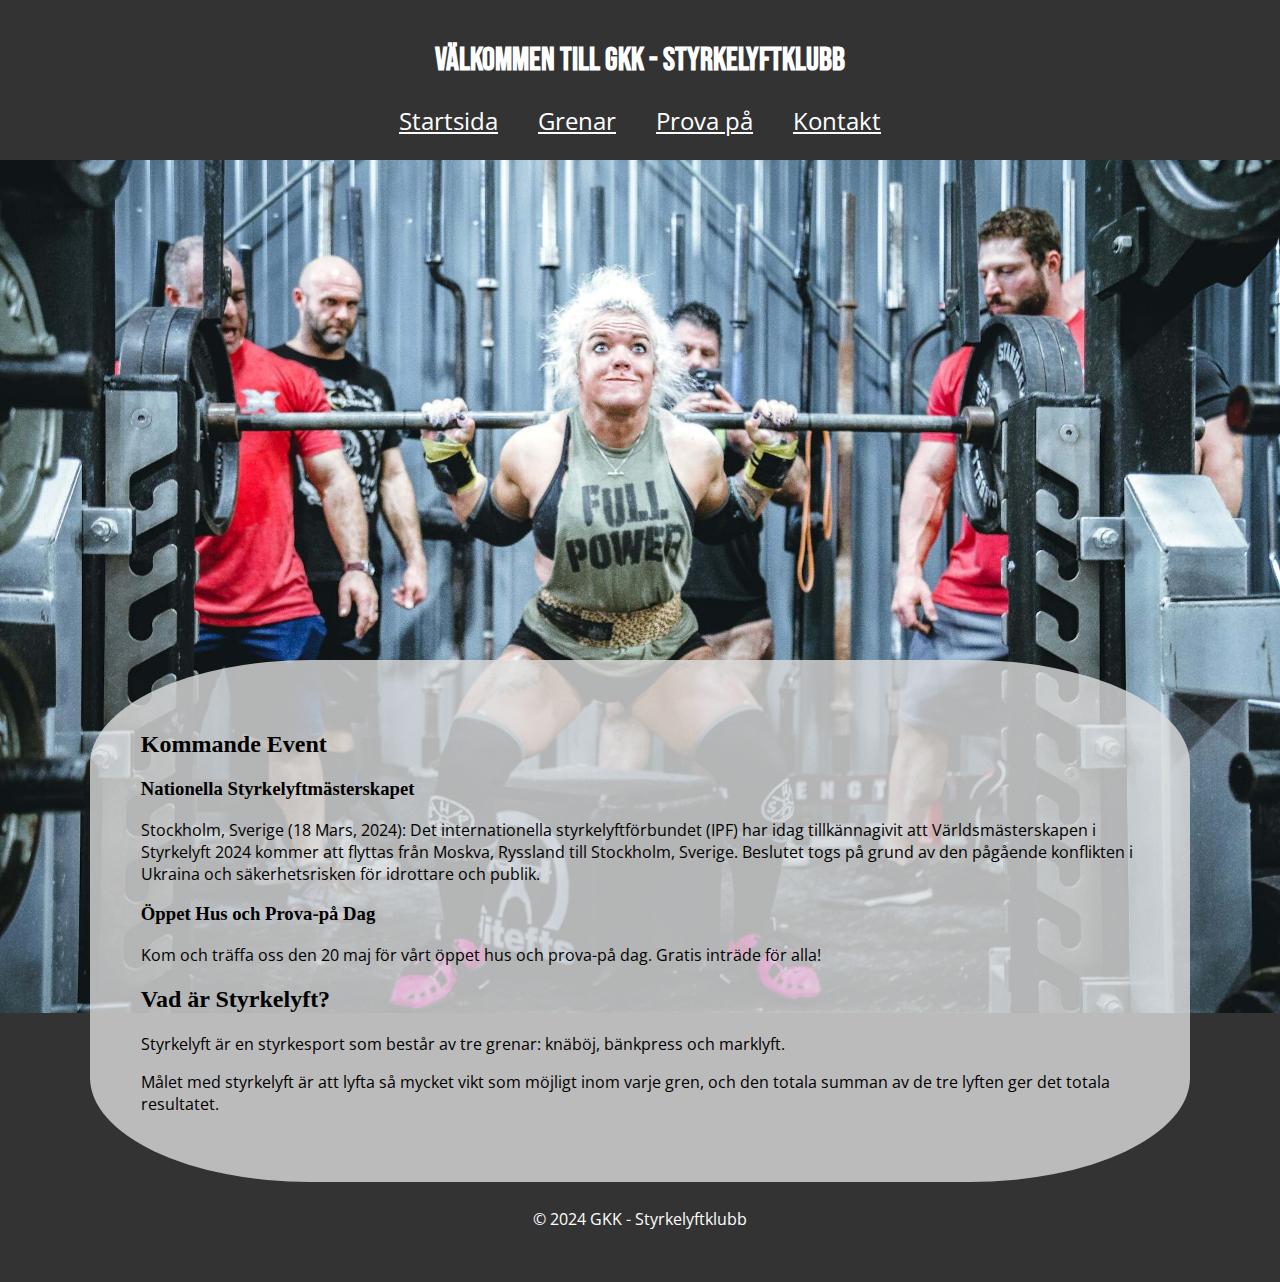
<file: index.html>
<!DOCTYPE html>
<html lang="en">
<head>
    <meta charset="UTF-8">
    <meta http-equiv="X-UA-Compatible" content="IE=edge">
    <meta name="viewport" content="width=device-width, initial-scale=1.0">
    <title>Document</title>
    <link rel="stylesheet" href="css/style.css">
    <link href="https://fonts.googleapis.com/css2?family=Open+Sans:ital,wght@0,300..800;1,300..800&display=swap" rel="stylesheet">
    <link href="https://fonts.googleapis.com/css2?family=Bebas+Neue&display=swap" rel="stylesheet">
    <link href="https://fonts.googleapis.com/icon?family=Material+Icons" rel="stylesheet">

  </head>
<body>

  <div id="grid_wrapper1">
    <header>
      <h1>Välkommen till GKK - Styrkelyftklubb</h1>
    </header>
      <nav>
        <ul class="menu">
          <li><a class="menuItem" href="index.html">Startsida</a></li>
          <li><a class="menuItem" href="grenar.html">Grenar</a></li>
          <li><a class="menuItem" href="provtraning.html">Prova på</a></li>
          <li><a class="menuItem" href="kontakt.html">Kontakt</a></li>
        </ul>
        <button class="hamburger">
          
          <i class="menuIcon material-icons">menu</i>
          <i class="closeIcon">close</i>
        </button>

      </nav>

    <section id="bildsektion">
      <img src="img/klubb_bild.jpg" alt="GKK Klubb Bild" id="start_bild">
      
    </section>

      <section id="section1">
        <h2>Kommande Event</h2>
        <h3>Nationella Styrkelyftmästerskapet</h3>
        <p>Stockholm, Sverige (18 Mars, 2024): Det internationella styrkelyftförbundet (IPF) har idag tillkännagivit att Världsmästerskapen i Styrkelyft 2024 kommer att flyttas från Moskva, Ryssland till Stockholm, Sverige. Beslutet togs på grund av den pågående konflikten i Ukraina och säkerhetsrisken för idrottare och publik.</p>

        <h3>Öppet Hus och Prova-på Dag</h3>
        <p>Kom och träffa oss den 20 maj för vårt öppet hus och prova-på dag. Gratis inträde för alla!
          
        </p>
        <h2>Vad är Styrkelyft?</h2>
        <p>Styrkelyft är en styrkesport som består av tre grenar: knäböj, bänkpress och marklyft.</p>
        <p>Målet med styrkelyft är att lyfta så mycket vikt som möjligt inom varje gren, och den totala summan av de tre lyften ger det totala resultatet.</p>
    </section>



    <footer>
      <p>&copy; 2024 GKK - Styrkelyftklubb</p>
    </footer>
  </div>
  <script src="js/hamburgare.js"></script>
</body>
</html>
</file>
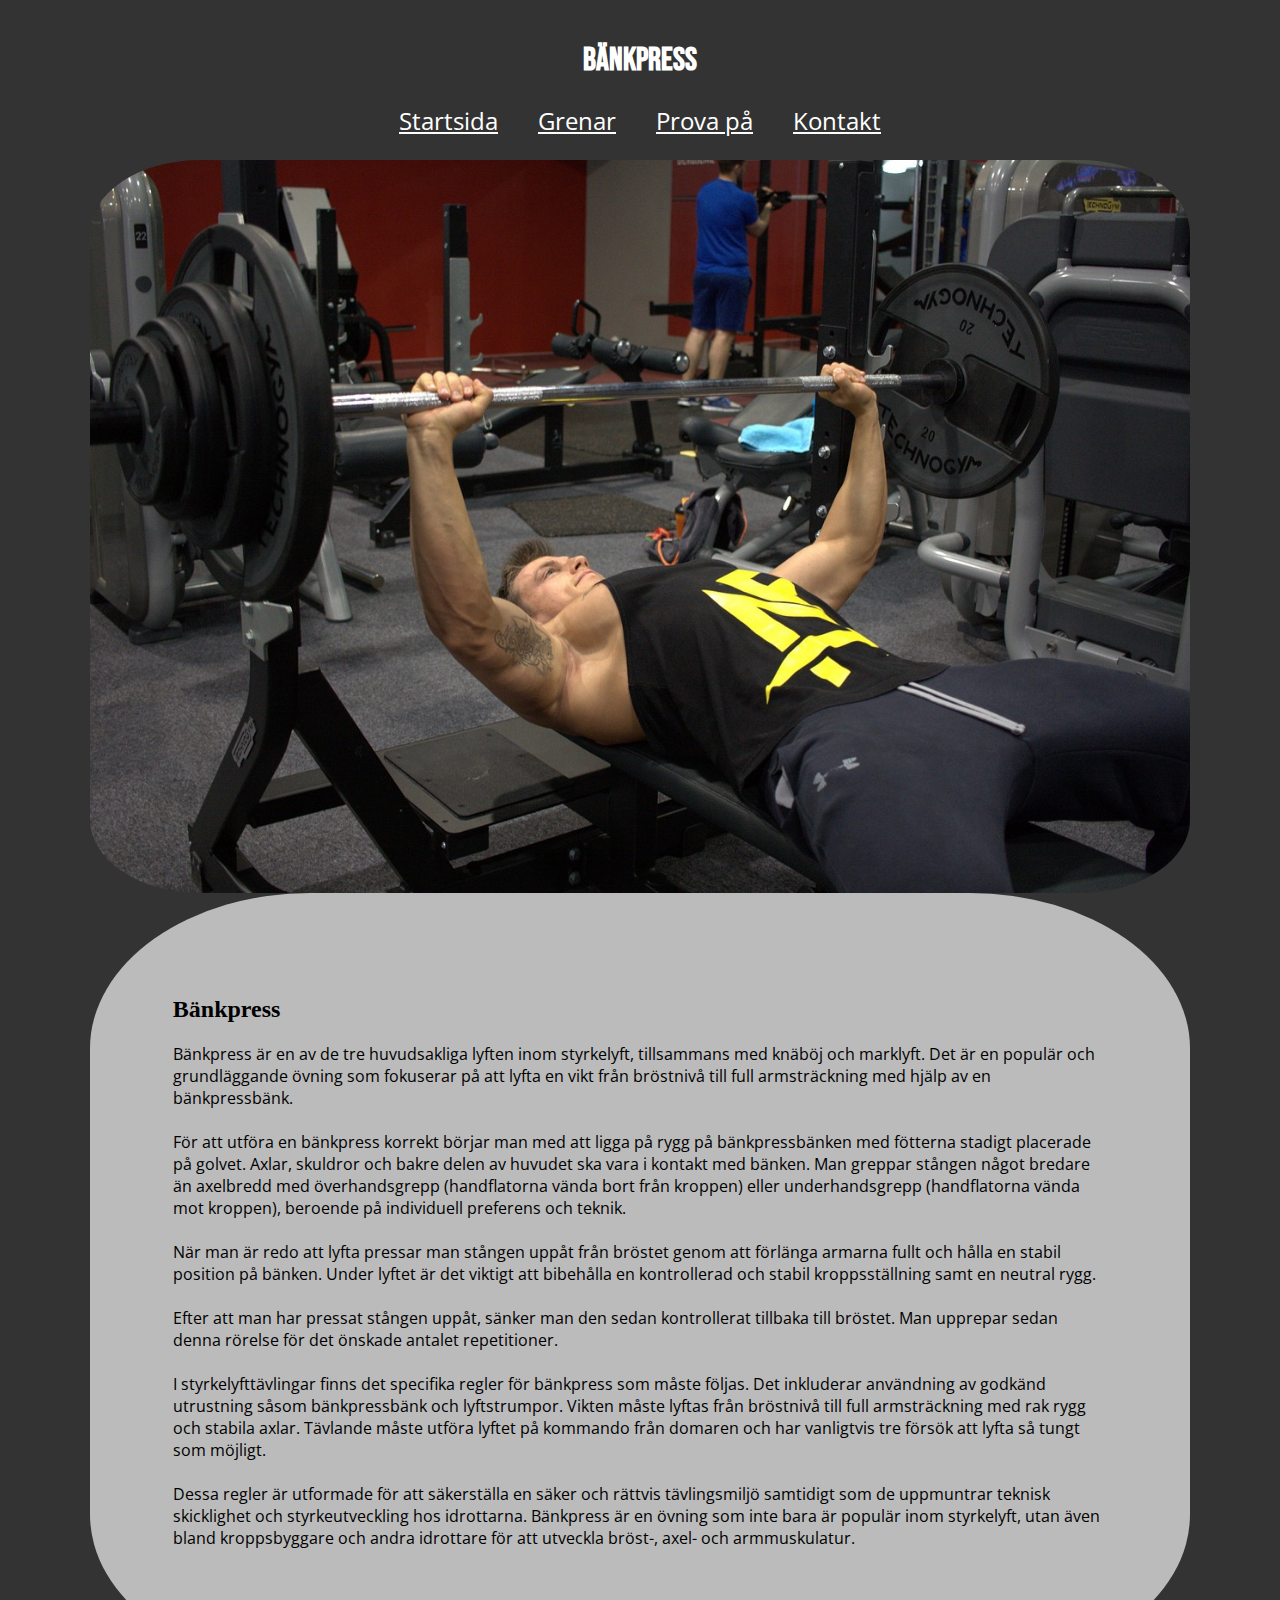
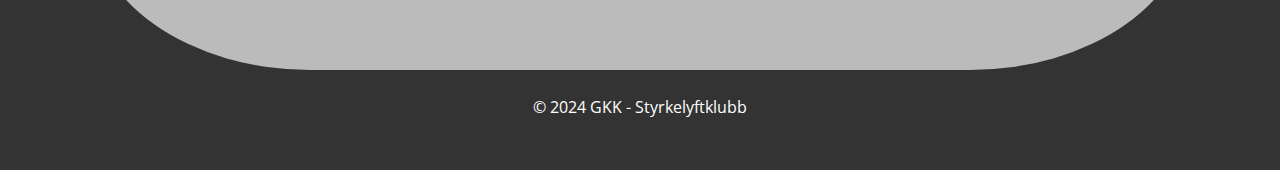
<file: bank.html>
<!DOCTYPE html>
<html lang="en">
<head>
    <meta charset="UTF-8">
    <meta http-equiv="X-UA-Compatible" content="IE=edge">
    <meta name="viewport" content="width=device-width, initial-scale=1.0">
    <title>Grenar - GKK</title>
  <link rel="stylesheet" href="css/style.css">
  <link href="https://fonts.googleapis.com/css2?family=Open+Sans:ital,wght@0,300..800;1,300..800&display=swap" rel="stylesheet">
  <link href="https://fonts.googleapis.com/css2?family=Bebas+Neue&display=swap" rel="stylesheet">
  <link href="https://fonts.googleapis.com/icon?family=Material+Icons" rel="stylesheet">
</head>
<body>
    <div id="grid_wrapper5">
    <header>
    <h1>Bänkpress</h1>
    </header>
    <nav>
        <ul class="menu">
            <li><a class="menuItem" href="index.html">Startsida</a></li>
            <li><a class="menuItem" href="grenar.html">Grenar</a></li>
            <li><a class="menuItem" href="provtraning.html">Prova på</a></li>
            <li><a class="menuItem" href="kontakt.html">Kontakt</a></li>
          </ul>
          <button class="hamburger">
            
            <i class="menuIcon material-icons">menu</i>
            <i class="closeIcon">close</i>
          </button>
  
        </nav>
    <section id="övningsbild">
        <img src="img/bankpress.jpg" alt="marklyft bild" id="övningsbildb">
    </section>
    <section id="övningstext">
        <h2>Bänkpress</h2>
        <p>
            Bänkpress är en av de tre huvudsakliga lyften inom styrkelyft, tillsammans med knäböj och marklyft. Det är en populär och grundläggande övning som fokuserar på att lyfta en vikt från bröstnivå till full armsträckning med hjälp av en bänkpressbänk. <br><br>

            För att utföra en bänkpress korrekt börjar man med att ligga på rygg på bänkpressbänken med fötterna stadigt placerade på golvet. Axlar, skuldror och bakre delen av huvudet ska vara i kontakt med bänken. Man greppar stången något bredare än axelbredd med överhandsgrepp (handflatorna vända bort från kroppen) eller underhandsgrepp (handflatorna vända mot kroppen), beroende på individuell preferens och teknik. <br><br>
            
            När man är redo att lyfta pressar man stången uppåt från bröstet genom att förlänga armarna fullt och hålla en stabil position på bänken. Under lyftet är det viktigt att bibehålla en kontrollerad och stabil kroppsställning samt en neutral rygg. <br><br>
            
            Efter att man har pressat stången uppåt, sänker man den sedan kontrollerat tillbaka till bröstet. Man upprepar sedan denna rörelse för det önskade antalet repetitioner. <br><br>
            
            I styrkelyfttävlingar finns det specifika regler för bänkpress som måste följas. Det inkluderar användning av godkänd utrustning såsom bänkpressbänk och lyftstrumpor. Vikten måste lyftas från bröstnivå till full armsträckning med rak rygg och stabila axlar. Tävlande måste utföra lyftet på kommando från domaren och har vanligtvis tre försök att lyfta så tungt som möjligt. <br><br>
            
            Dessa regler är utformade för att säkerställa en säker och rättvis tävlingsmiljö samtidigt som de uppmuntrar teknisk skicklighet och styrkeutveckling hos idrottarna. Bänkpress är en övning som inte bara är populär inom styrkelyft, utan även bland kroppsbyggare och andra idrottare för att utveckla bröst-, axel- och armmuskulatur. <br><br>
        </p>

    </section>


<footer>
    <p>&copy; 2024 GKK - Styrkelyftklubb</p>
</footer>
</div>
<script src="js/hamburgare.js"></script>

</body>
</html>
</file>
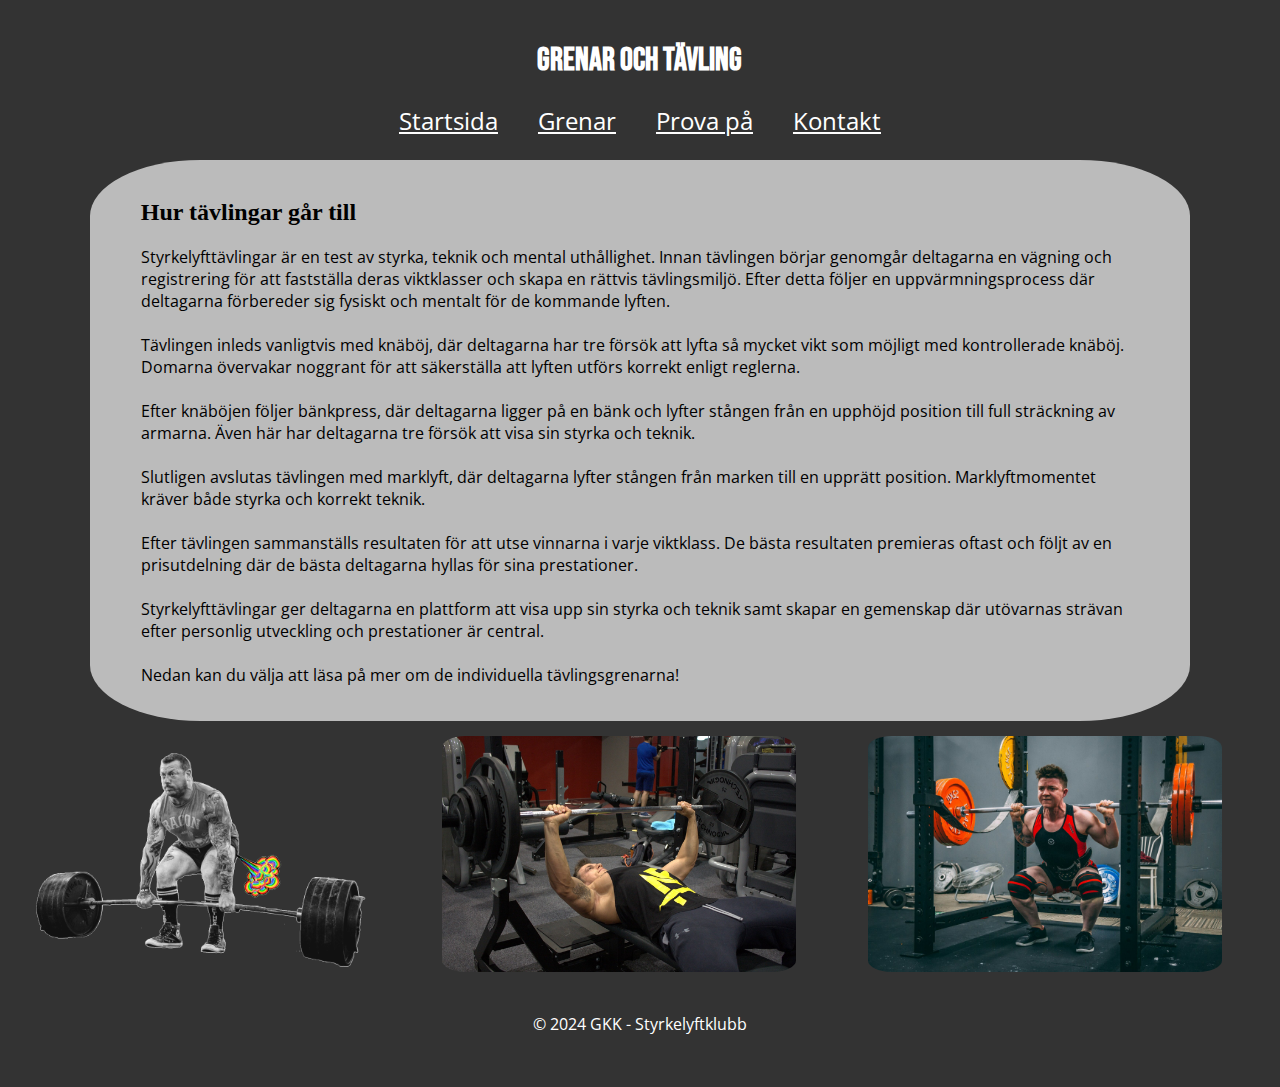
<file: grenar.html>
<!DOCTYPE html>
<html lang="en">
<head>
    <meta charset="UTF-8">
    <meta http-equiv="X-UA-Compatible" content="IE=edge">
    <meta name="viewport" content="width=device-width, initial-scale=1.0">
    <title>Grenar - GKK</title>
  <link rel="stylesheet" href="css/style.css">
  <link href="https://fonts.googleapis.com/css2?family=Open+Sans:ital,wght@0,300..800;1,300..800&display=swap" rel="stylesheet">
  <link href="https://fonts.googleapis.com/css2?family=Bebas+Neue&display=swap" rel="stylesheet">
  <link href="https://fonts.googleapis.com/icon?family=Material+Icons" rel="stylesheet">
</head>
<body>
    <div id="grid_wrapper2">
      <header>
        <h1>Grenar och Tävling</h1>
      </header>
      <nav>
        <ul class="menu">
          <li><a class="menuItem" href="index.html">Startsida</a></li>
          <li><a class="menuItem" href="grenar.html">Grenar</a></li>
          <li><a class="menuItem" href="provtraning.html">Prova på</a></li>
          <li><a class="menuItem" href="kontakt.html">Kontakt</a></li>
        </ul>
        <button class="hamburger">
          
          <i class="menuIcon material-icons">menu</i>
          <i class="closeIcon">close</i>
        </button>

      </nav>


      <section id="gbs1">

        <a href="squat.html"><img src="img/knaboj.jpg" alt="Knäböj Bild" id="bild1"></a>
      </section>
      <section id="gbs2">

        <a href="bank.html"><img src="img/bankpress.jpg" alt="Bänkpress Bild" id="bild2"></a>
      </section>
      <section id="gbs3">

        <a href="mark.html"><img src="img/marklyft.png" alt="Marklyft Bild" id="bild3" ></a>
      </section>
      <section id="tavlingsbeskrivning">
        <h2>Hur tävlingar går till</h2>
        <p>Styrkelyfttävlingar är en test av styrka, teknik och mental uthållighet. Innan tävlingen börjar genomgår deltagarna en vägning och registrering för att fastställa deras viktklasser och skapa en rättvis tävlingsmiljö. Efter detta följer en uppvärmningsprocess där deltagarna förbereder sig fysiskt och mentalt för de kommande lyften. <br><br>

          Tävlingen inleds vanligtvis med knäböj, där deltagarna har tre försök att lyfta så mycket vikt som möjligt med kontrollerade knäböj. Domarna övervakar noggrant för att säkerställa att lyften utförs korrekt enligt reglerna. <br><br>
          
          Efter knäböjen följer bänkpress, där deltagarna ligger på en bänk och lyfter stången från en upphöjd position till full sträckning av armarna. Även här har deltagarna tre försök att visa sin styrka och teknik. <br><br>
          
          Slutligen avslutas tävlingen med marklyft, där deltagarna lyfter stången från marken till en upprätt position. Marklyftmomentet kräver både styrka och korrekt teknik. <br><br>
          
          Efter tävlingen sammanställs resultaten för att utse vinnarna i varje viktklass. De bästa resultaten premieras oftast och följt av en prisutdelning där de bästa deltagarna hyllas för sina prestationer. <br><br>
          
          Styrkelyfttävlingar ger deltagarna en plattform att visa upp sin styrka och teknik samt skapar en gemenskap där utövarnas strävan efter personlig utveckling och prestationer är central. <br><br>

          Nedan kan du välja att läsa på mer om de individuella tävlingsgrenarna!
        </p>
      </section>


  <footer>
    <p>&copy; 2024 GKK - Styrkelyftklubb</p>
  </footer>
</div>
    <script src="js/hamburgare.js"></script>

</body>
</html>
</file>
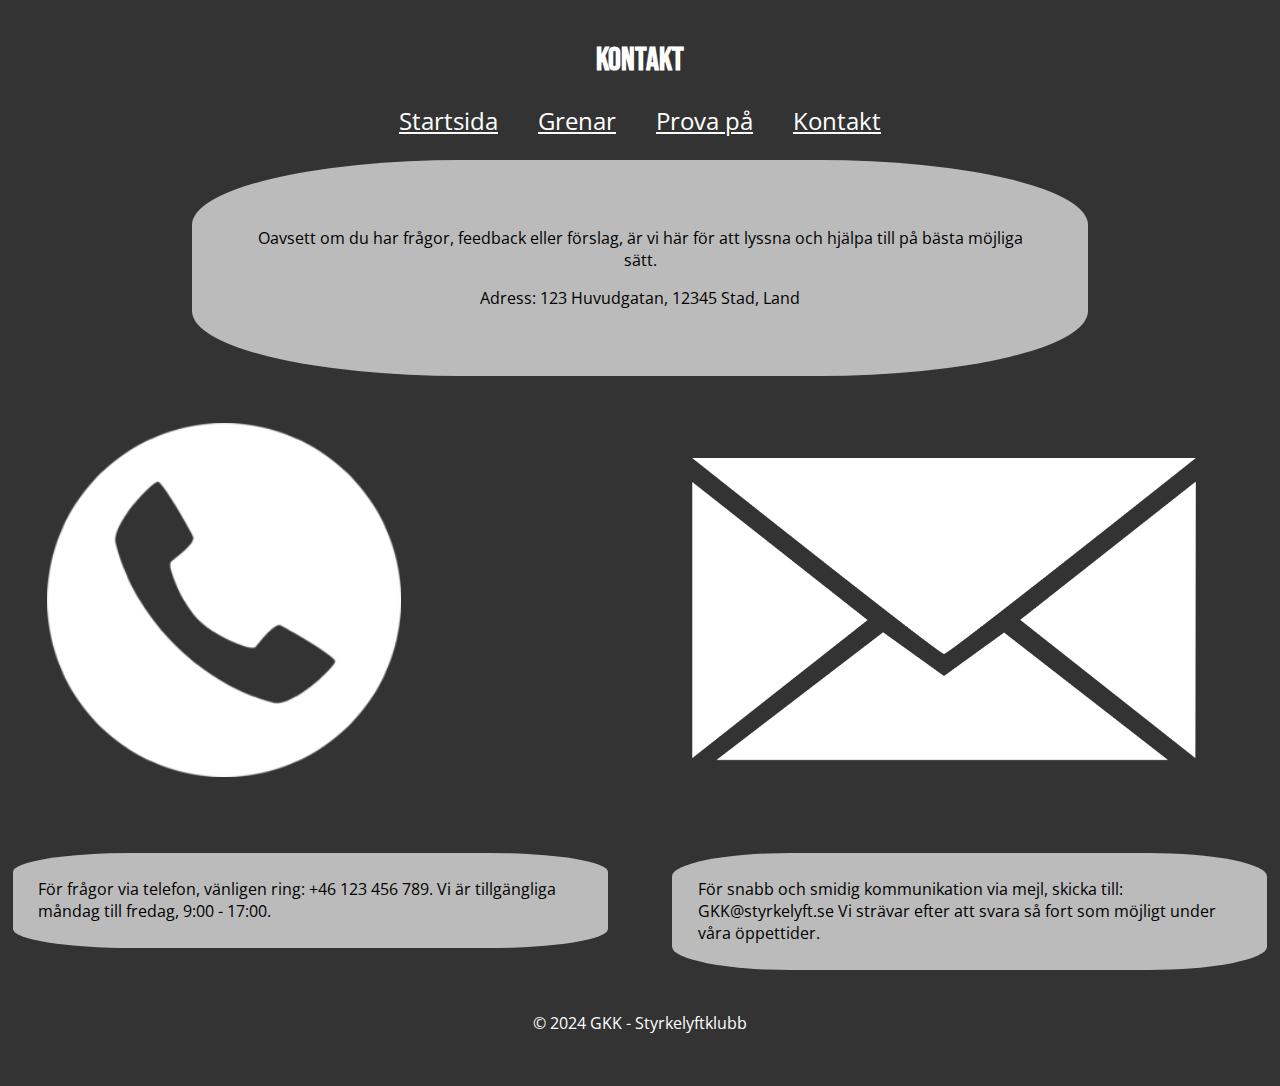
<file: kontakt.html>
<!DOCTYPE html>
<html lang="en">
<head>
    <meta charset="UTF-8">
    <meta http-equiv="X-UA-Compatible" content="IE=edge">
    <meta name="viewport" content="width=device-width, initial-scale=1.0">
    <title>Kontakt - GKK</title>
    <link rel="stylesheet" href="css/style.css">
    <link href="https://fonts.googleapis.com/css2?family=Open+Sans:ital,wght@0,300..800;1,300..800&display=swap" rel="stylesheet">
    <link href="https://fonts.googleapis.com/css2?family=Bebas+Neue&display=swap" rel="stylesheet">
    <link href="https://fonts.googleapis.com/icon?family=Material+Icons" rel="stylesheet">
  </head>
  <body>
    <div id="grid_wrapper4">
    <header>
      <h1>Kontakt</h1>
    </header>
      <nav>
        <ul class="menu">
          <li><a class="menuItem" href="index.html">Startsida</a></li>
          <li><a class="menuItem" href="grenar.html">Grenar</a></li>
          <li><a class="menuItem" href="provtraning.html">Prova på</a></li>
          <li><a class="menuItem" href="kontakt.html">Kontakt</a></li>
        </ul>
        <button class="hamburger">
          
          <i class="menuIcon material-icons">menu</i>
          <i class="closeIcon">close</i>
        </button>

      </nav>
      
      <section id="kont">
        <p>
        Oavsett om du har frågor, feedback eller förslag, är vi här för att lyssna och hjälpa till på bästa möjliga sätt.
      </p>
      <p>
        Adress: 123 Huvudgatan, 12345 Stad, Land
      </p>
      </section>

    <section id="ksec1">
      <img src="img/kbild1.png" alt="bild på telefon kontakt" id="tel">
    </section>

    <section id="ksec3">
      <p id="kont_text1">
        För frågor via telefon, vänligen ring: +46 123 456 789. Vi är tillgängliga måndag till fredag, 9:00 - 17:00.
      </p>
      

    </section>

    <section id="ksec2">
      <img src="img/kbild2.png" alt="bild på kontakt telefon" id="mail">
      </section>

      <section id="ksec4">
        <p id="kont_text2">
          För snabb och smidig kommunikation via mejl, skicka till: GKK@styrkelyft.se Vi strävar efter att svara så fort som möjligt under våra öppettider.
        </p>
      

    </section>

    <footer>
      <p>&copy; 2024 GKK - Styrkelyftklubb</p>
    </footer>
  </div>
  <script src="js/hamburgare.js"></script>

  </body>
  </html>
</file>
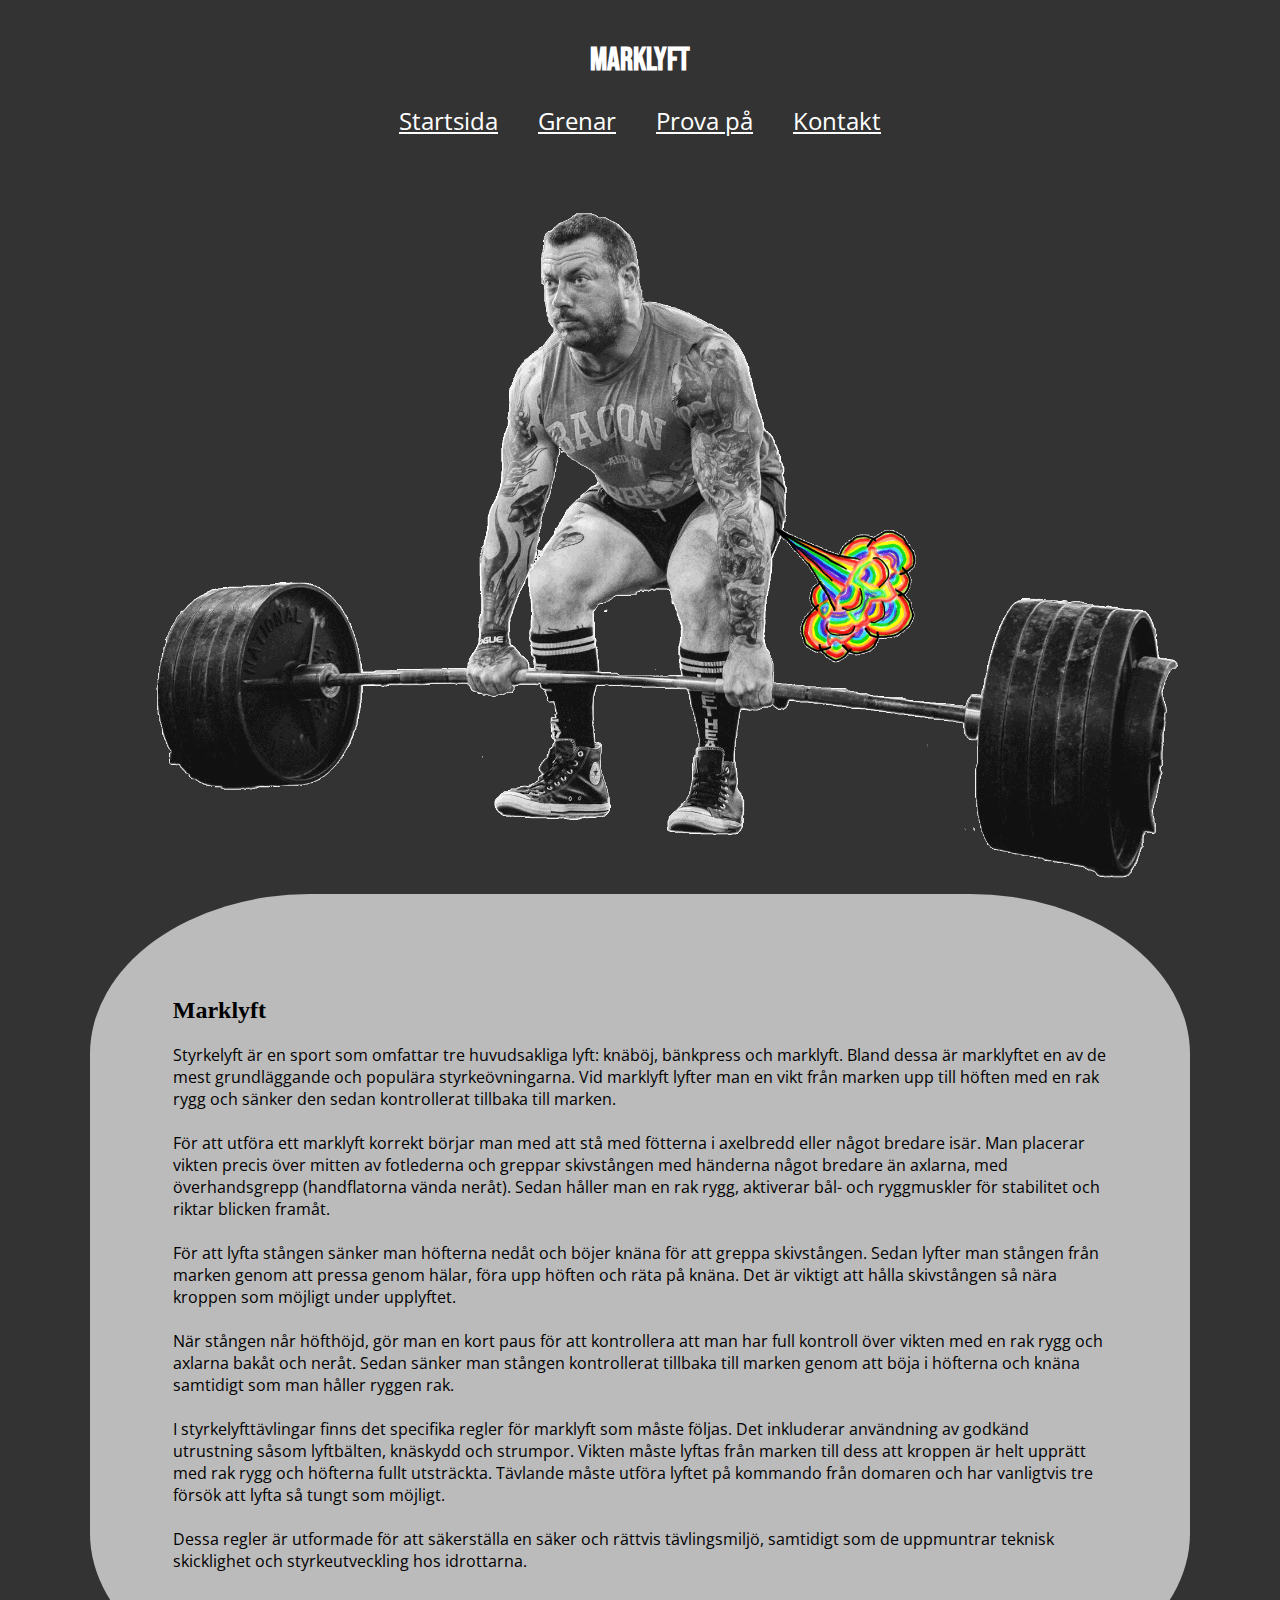
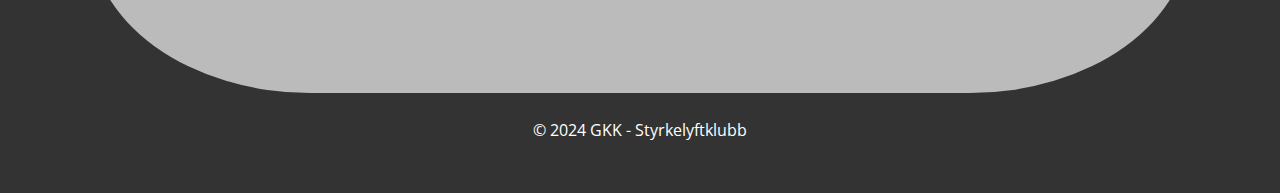
<file: mark.html>
<!DOCTYPE html>
<html lang="en">
<head>
    <meta charset="UTF-8">
    <meta http-equiv="X-UA-Compatible" content="IE=edge">
    <meta name="viewport" content="width=device-width, initial-scale=1.0">
    <title>Grenar - GKK</title>
  <link rel="stylesheet" href="css/style.css">
  <link href="https://fonts.googleapis.com/css2?family=Open+Sans:ital,wght@0,300..800;1,300..800&display=swap" rel="stylesheet">
  <link href="https://fonts.googleapis.com/css2?family=Bebas+Neue&display=swap" rel="stylesheet">
  <link href="https://fonts.googleapis.com/icon?family=Material+Icons" rel="stylesheet">
</head>
<body>
    <div id="grid_wrapper5">
        <header>
            <h1>Marklyft</h1>
        </header>
        <nav>
            <ul class="menu" class="nav1">
                <li><a class="menuItem" href="index.html">Startsida</a></li>
                <li><a class="menuItem" href="grenar.html">Grenar</a></li>
                <li><a class="menuItem" href="provtraning.html">Prova på</a></li>
                <li><a class="menuItem" href="kontakt.html">Kontakt</a></li>
            </ul>
            <button class="hamburger">
                
                <i class="menuIcon material-icons">menu</i>
                <i class="closeIcon">close</i>
            </button>
    
        </nav>
        <section id="övningsbild">
            <img src="img/marklyft.png" alt="marklyft bild" id="övningsbildb">
        </section>
        <section id="övningstext">
            <h2>Marklyft</h2>
            <p>
                Styrkelyft är en sport som omfattar tre huvudsakliga lyft: knäböj, bänkpress och marklyft. Bland dessa är marklyftet en av de mest grundläggande och populära styrkeövningarna. Vid marklyft lyfter man en vikt från marken upp till höften med en rak rygg och sänker den sedan kontrollerat tillbaka till marken. <br> <br>
                
                För att utföra ett marklyft korrekt börjar man med att stå med fötterna i axelbredd eller något bredare isär. Man placerar vikten precis över mitten av fotlederna och greppar skivstången med händerna något bredare än axlarna, med överhandsgrepp (handflatorna vända neråt). Sedan håller man en rak rygg, aktiverar bål- och ryggmuskler för stabilitet och riktar blicken framåt. <br> <br>
                
                För att lyfta stången sänker man höfterna nedåt och böjer knäna för att greppa skivstången. Sedan lyfter man stången från marken genom att pressa genom hälar, föra upp höften och räta på knäna. Det är viktigt att hålla skivstången så nära kroppen som möjligt under upplyftet. <br> <br>
                
                När stången når höfthöjd, gör man en kort paus för att kontrollera att man har full kontroll över vikten med en rak rygg och axlarna bakåt och neråt. Sedan sänker man stången kontrollerat tillbaka till marken genom att böja i höfterna och knäna samtidigt som man håller ryggen rak. <br> <br>
                
                I styrkelyfttävlingar finns det specifika regler för marklyft som måste följas. Det inkluderar användning av godkänd utrustning såsom lyftbälten, knäskydd och strumpor. Vikten måste lyftas från marken till dess att kroppen är helt upprätt med rak rygg och höfterna fullt utsträckta. Tävlande måste utföra lyftet på kommando från domaren och har vanligtvis tre försök att lyfta så tungt som möjligt. <br><br>
                
                Dessa regler är utformade för att säkerställa en säker och rättvis tävlingsmiljö, samtidigt som de uppmuntrar teknisk skicklighet och styrkeutveckling hos idrottarna. <br><br>
            </p>

        </section>


        <footer>
            <p>&copy; 2024 GKK - Styrkelyftklubb</p>
        
        </footer>
    </div>
    <script src="js/hamburgare.js"></script>

</body>
</html>
</file>
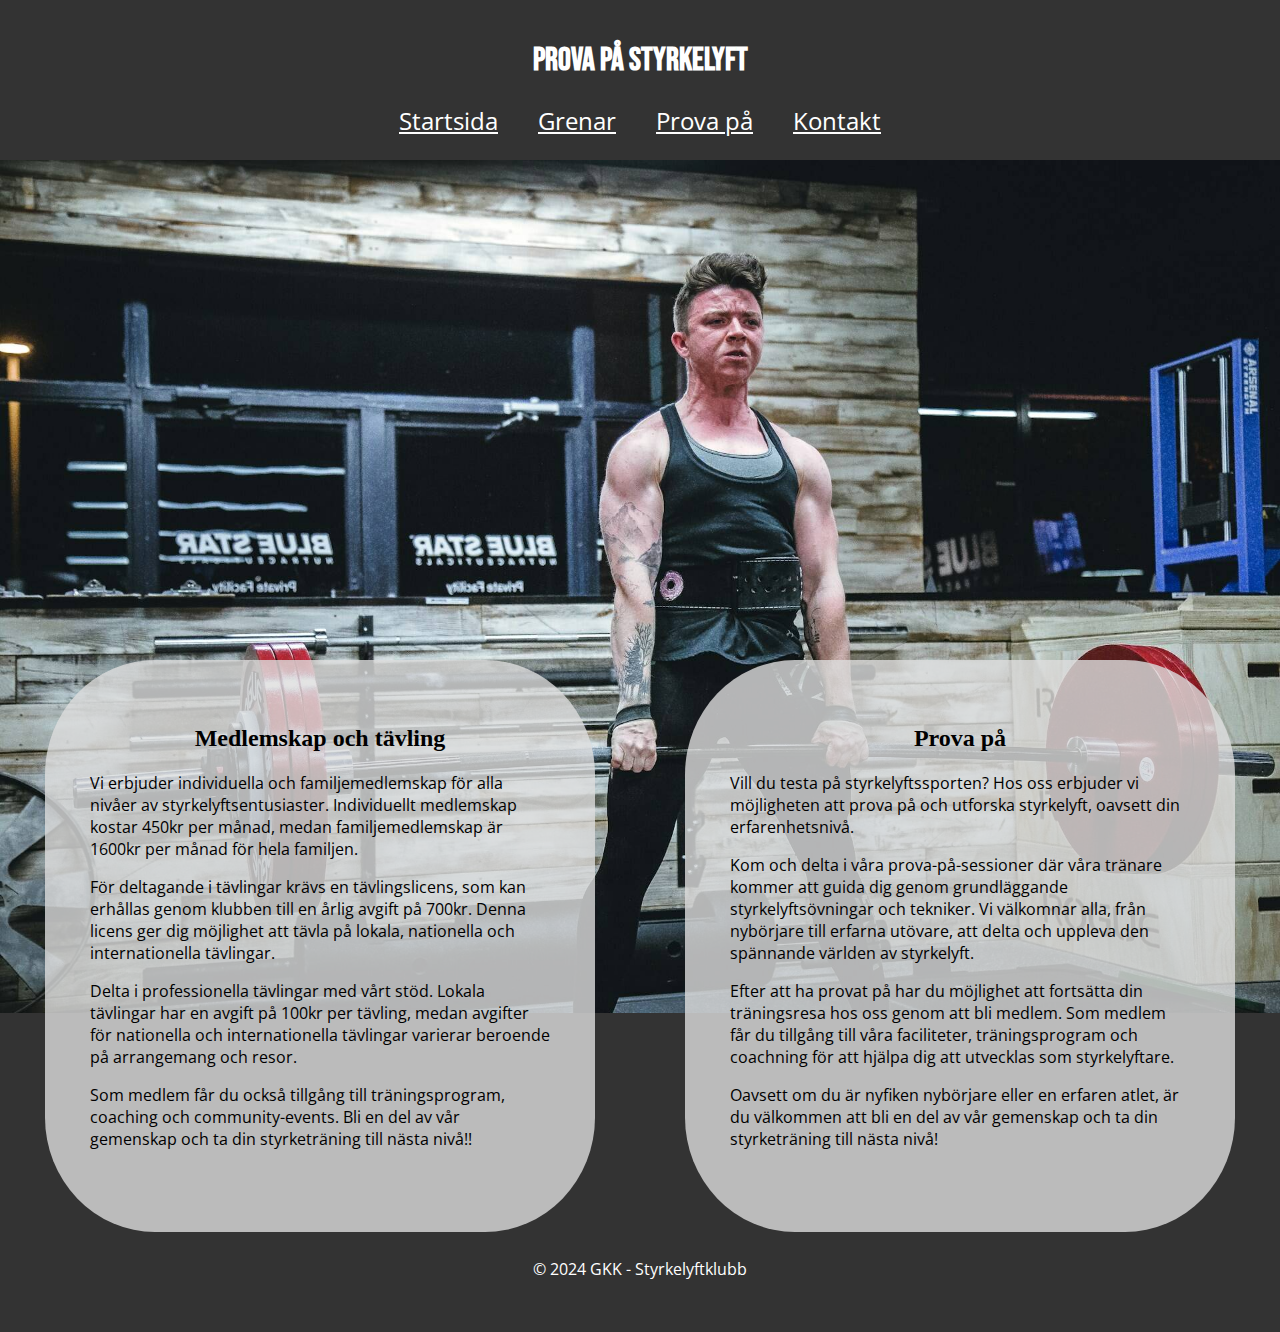
<file: provtraning.html>
<!DOCTYPE html>
<html lang="en">
<head>
    <meta charset="UTF-8">
    <meta http-equiv="X-UA-Compatible" content="IE=edge">
    <meta name="viewport" content="width=device-width, initial-scale=1.0">
    <title>Prova på - GKK</title>
    <link rel="stylesheet" href="css/style.css">
    <link href="https://fonts.googleapis.com/css2?family=Open+Sans:ital,wght@0,300..800;1,300..800&display=swap" rel="stylesheet">
    <link href="https://fonts.googleapis.com/css2?family=Bebas+Neue&display=swap" rel="stylesheet">
    <link href="https://fonts.googleapis.com/icon?family=Material+Icons" rel="stylesheet">
</head>
<body>
  <div id="grid_wrapper3">
    <header>
        <h1>Prova på styrkelyft</h1>
      </header>

        <nav>
          <ul class="menu">
            <li><a class="menuItem" href="index.html">Startsida</a></li>
            <li><a class="menuItem" href="grenar.html">Grenar</a></li>
            <li><a class="menuItem" href="provtraning.html">Prova på</a></li>
            <li><a class="menuItem" href="kontakt.html">Kontakt</a></li>
          </ul>
          <button class="hamburger">
            
            <i class="menuIcon material-icons">menu</i>
            <i class="closeIcon">close</i>
          </button>
  
        </nav>
        <section id="psec1">
          <img src="img/lyft.jpg" alt="backgrundsbild bänkpress" id="pbild">
        </section>

        <section id="oversec1">
            <h2 id="rub1">Medlemskap och tävling </h2>
            <p>Vi erbjuder individuella och familjemedlemskap för alla nivåer av styrkelyftsentusiaster. Individuellt medlemskap kostar 450kr per månad, medan familjemedlemskap är 1600kr per månad för hela familjen.
            </p>

              <p>
              För deltagande i tävlingar krävs en tävlingslicens, som kan erhållas genom klubben till en årlig avgift på 700kr. Denna licens ger dig möjlighet att tävla på lokala, nationella och internationella tävlingar.
            </p>
              <p>
              Delta i professionella tävlingar med vårt stöd. Lokala tävlingar har en avgift på 100kr per tävling, medan avgifter för nationella och internationella tävlingar varierar beroende på arrangemang och resor.
            </p>
              <p>
              Som medlem får du också tillgång till träningsprogram, coaching och community-events. Bli en del av vår gemenskap och ta din styrketräning till nästa nivå!! <br> <br></p>

          </section>
          <section id="oversec2">
            <h2 id="rub2">Prova på</h2>
            <p>
              Vill du testa på styrkelyftssporten? Hos oss erbjuder vi möjligheten att prova på och utforska styrkelyft, oavsett din erfarenhetsnivå.
            </p>
          <p>

            Kom och delta i våra prova-på-sessioner där våra tränare kommer att guida dig genom grundläggande styrkelyftsövningar och tekniker. Vi välkomnar alla, från nybörjare till erfarna utövare, att delta och uppleva den spännande världen av styrkelyft.

          </p>
            <p>
              Efter att ha provat på har du möjlighet att fortsätta din träningsresa hos oss genom att bli medlem. Som medlem får du tillgång till våra faciliteter, träningsprogram och coachning för att hjälpa dig att utvecklas som styrkelyftare.

            </p>
          <p>
            Oavsett om du är nyfiken nybörjare eller en erfaren atlet, är du välkommen att bli en del av vår gemenskap och ta din styrketräning till nästa nivå!            
          </p>  
          </section>


    <footer>
        <p>&copy; 2024 GKK - Styrkelyftklubb</p>
    </footer>
  </div>
  <script src="js/hamburgare.js"></script>

</body>
</html>
</file>
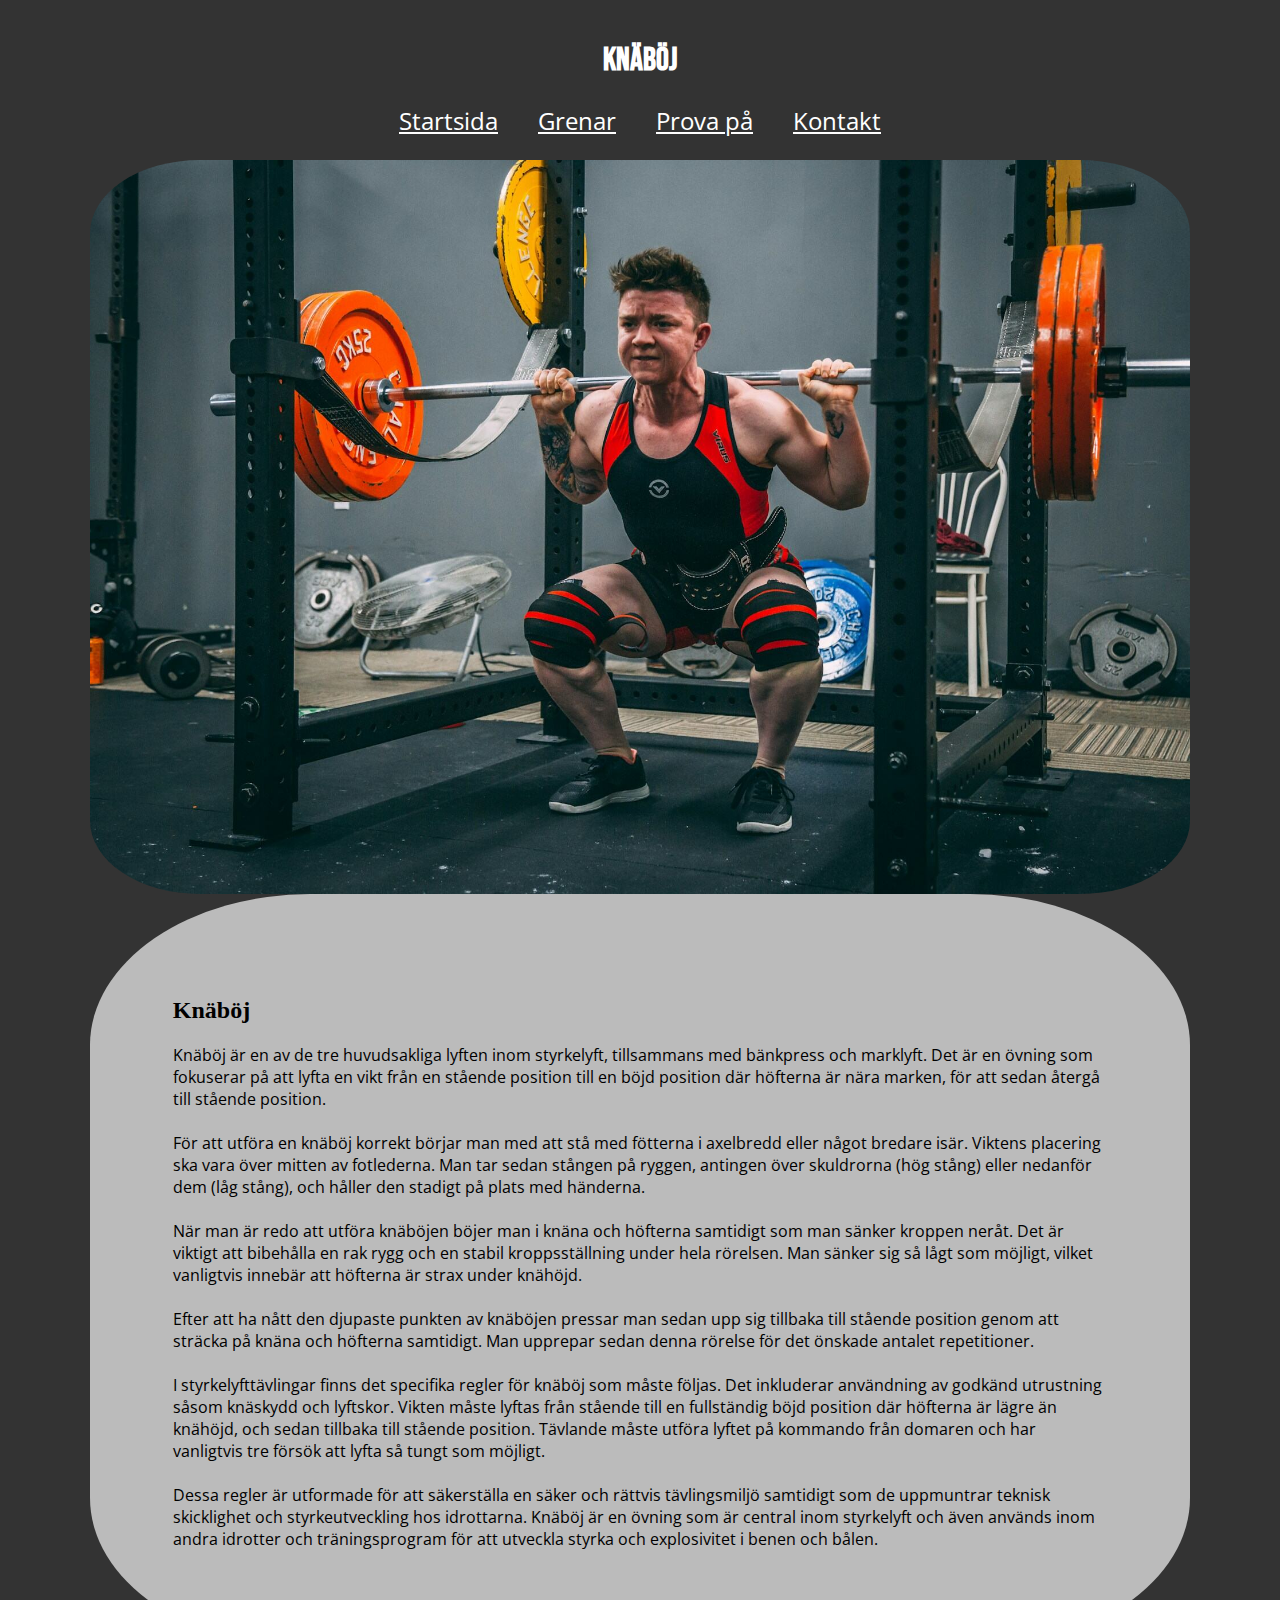
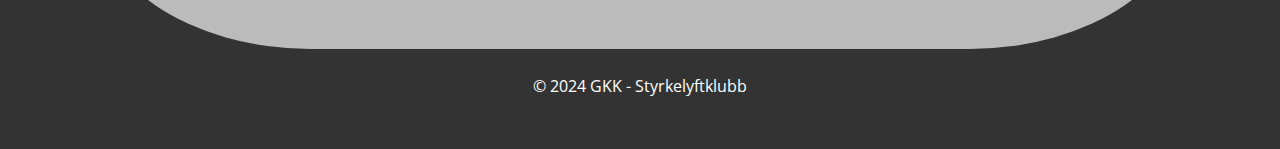
<file: squat.html>
<!DOCTYPE html>
<html lang="en">
<head>
    <meta charset="UTF-8">
    <meta http-equiv="X-UA-Compatible" content="IE=edge">
    <meta name="viewport" content="width=device-width, initial-scale=1.0">
    <title>Grenar - GKK</title>
  <link rel="stylesheet" href="css/style.css">
  <link href="https://fonts.googleapis.com/css2?family=Open+Sans:ital,wght@0,300..800;1,300..800&display=swap" rel="stylesheet">
  <link href="https://fonts.googleapis.com/css2?family=Bebas+Neue&display=swap" rel="stylesheet">
  <link href="https://fonts.googleapis.com/icon?family=Material+Icons" rel="stylesheet">
</head>
<body>
    <div id="grid_wrapper5">
    <header>
    <h1>Knäböj</h1>
    </header>
    <nav>
        <ul class="menu">
            <li><a class="menuItem" href="index.html">Startsida</a></li>
            <li><a class="menuItem" href="grenar.html">Grenar</a></li>
            <li><a class="menuItem" href="provtraning.html">Prova på</a></li>
            <li><a class="menuItem" href="kontakt.html">Kontakt</a></li>
          </ul>
          <button class="hamburger">
            
            <i class="menuIcon material-icons">menu</i>
            <i class="closeIcon">close</i>
          </button>
  
        </nav>
    <section id="övningsbild">
        <img src="img/knaboj.jpg" alt="marklyft bild" id="övningsbildb">
    </section>
    <section id="övningstext">
        <h2>Knäböj</h2>
        <p>
                
        Knäböj är en av de tre huvudsakliga lyften inom styrkelyft, tillsammans med bänkpress och marklyft. Det är en övning som fokuserar på att lyfta en vikt från en stående position till en böjd position där höfterna är nära marken, för att sedan återgå till stående position. <br><br>

        För att utföra en knäböj korrekt börjar man med att stå med fötterna i axelbredd eller något bredare isär. Viktens placering ska vara över mitten av fotlederna. Man tar sedan stången på ryggen, antingen över skuldrorna (hög stång) eller nedanför dem (låg stång), och håller den stadigt på plats med händerna. <br><br>

        När man är redo att utföra knäböjen böjer man i knäna och höfterna samtidigt som man sänker kroppen neråt. Det är viktigt att bibehålla en rak rygg och en stabil kroppsställning under hela rörelsen. Man sänker sig så lågt som möjligt, vilket vanligtvis innebär att höfterna är strax under knähöjd. <br><br>

        Efter att ha nått den djupaste punkten av knäböjen pressar man sedan upp sig tillbaka till stående position genom att sträcka på knäna och höfterna samtidigt. Man upprepar sedan denna rörelse för det önskade antalet repetitioner. <br><br>

        I styrkelyfttävlingar finns det specifika regler för knäböj som måste följas. Det inkluderar användning av godkänd utrustning såsom knäskydd och lyftskor. Vikten måste lyftas från stående till en fullständig böjd position där höfterna är lägre än knähöjd, och sedan tillbaka till stående position. Tävlande måste utföra lyftet på kommando från domaren och har vanligtvis tre försök att lyfta så tungt som möjligt. <br><br>

        Dessa regler är utformade för att säkerställa en säker och rättvis tävlingsmiljö samtidigt som de uppmuntrar teknisk skicklighet och styrkeutveckling hos idrottarna. Knäböj är en övning som är central inom styrkelyft och även används inom andra idrotter och träningsprogram för att utveckla styrka och explosivitet i benen och bålen.
                </p>

    </section>


<footer>
    <p>&copy; 2024 GKK - Styrkelyftklubb</p>
</footer>
    </div>
<script src="js/hamburgare.js"></script>

</body>
</html>
</file>
<file: css/style.css>
*{
    box-sizing: border-box;
}

p{
    font-family: "Open Sans", sans-serif;
    font-size: 1rem;
}

body {

    margin: 0; 
    padding: 0;
    overflow-x: hidden;
}

#grid_wrapper1 {
    background-color: #333;
    display: grid;
    min-height: 100vh;
    grid-template-columns: 1fr;
    grid-template-rows: 80px 80px 500px auto minmax(100px, 1fr);
    grid-template-areas:
    "header"
    "nav"
    "bsec"
    "backg"
    "foo"
    ;
}

#grid_wrapper2 {
    display: grid;
    background-color: #333;
    min-height: 100vh;
    grid-template-columns: 1fr 1fr 1fr;
    grid-template-rows: 80px 80px auto auto minmax(100px, 1fr);
    grid-template-areas:
    "header header header"
    "nav nav nav"
    "gsec1 gsec1 gsec1"
    "gbs3 gbs2 gbs1"
    "foo foo foo"
    ;
}

#grid_wrapper3 {
    display: grid;
    background-color: #333;
    min-height: 100vh;
    grid-template-columns: 1fr 1fr;
    grid-template-rows: 80px 80px 500px auto minmax(100px, 1fr);
    grid-template-areas:
    "header header"
    "nav nav"
    "psec1 psec1"
    "ose1 ose2"
    "foo foo"
    ;
}

#grid_wrapper4 {
    display: grid;
    background-color: #333;
    min-height: 100vh;
    grid-template-columns: 1fr 1fr;
    grid-template-rows: 80px 80px auto auto auto minmax(100px, 1fr);
    grid-template-areas:
    "header header"
    "nav nav"
    "kont kont"
    "ksec1 ksec2"
    "ksec3 ksec4"
    "foo foo"
    ;
}

#grid_wrapper5 {
    background-color: #333;
    display: grid;
    min-height: 100vh;
    grid-template-columns: 1fr;
    grid-template-rows: 80px 80px auto auto minmax(100px, 1fr);
    grid-template-areas:
    "header"
    "nav"
    "marb"
    "mart"
    "foo"
    ;
}



header {
    grid-area: header;
    background-color: #333;
    color: white;
    padding: 20px;
    text-align: center;
    font-family: "Bebas Neue", sans-serif;

}

nav {
    grid-area: nav;
    background-color: #333;
    color:white;
    padding: 20px;
    display: flex;
    justify-content: center;
    align-items: center;
    margin: 0;
    font-family: "Open Sans", sans-serif;
    font-size: 1.5rem;
    

    


}

nav ul {
    margin: 20px;
    padding: 0;
    display:flex;
    flex-direction: row;
    list-style: none;


    



    
}

.hamburger{
    display: none;
}
nav ul li{

    margin: 20px;
    

}

.menuItem {
    color: white;
}



nav ul li a:hover {
    color: aqua;
    
    
}




#bildsektion {
    grid-area: bsec;

}

#start_bild{
    width: 100%;
    height: auto;


}
#backg{
    background-color: #333;
    grid-area: backg;
}
#section1 {
    background-color: rgba(221, 221, 221, 0.8); 
    border-radius: 20%;
    padding: 4%;
    grid-area: backg;
    margin-left: 7%;
    margin-right: 7%;


}

section img {
    width: 100%;
    height: auto;
    display: block;
}

#gbs1{
    grid-area: gbs1;
    background-color: #333;

    margin: 0;
    padding: 0;
}

#gbs2{
    grid-area: gbs2;
    background-color: #333;

    margin: 0;
    padding: 0;
}

#gbs3{
    grid-area: gbs3;
    background-color: #333;

    margin: 0; 
    padding: 0;
}
#gbs1 :hover{
    background-color: aqua;



}

#gbs2 :hover{
    background-color: aqua;


}

#gbs3 :hover{
    background-color: aqua;


}
#bild1{
    padding: 15px;
    border-radius: 10%;
    width: 90%;
    height: auto;
}

#bild2{
    padding: 15px;
    border-radius: 10%;
    width: 90%;
    height: auto;

}

#bild3{
    padding: 15px;
    border-radius: 10%;
    width: 90%;
    height: auto;

}

#tavlingsbeskrivning{
    grid-area: gsec1;
    text-align: left;
    background-color: rgba(221, 221, 221, 0.8); 
    border-radius: 10%;
    padding-left: 4%;
    padding-right: 4%;
    padding-top: 1.5%;
    padding-bottom: 1.5%;
    margin-left: 7%;
    margin-right: 7%;
    color: black;


}



footer {
    background-color: #333;
    color: #fff;
    padding: 10px 20px;
    text-align: center;
    grid-area: foo;
}

#psec1{
    grid-area: psec1;

}

#pbild{
    width: 100%;
    height: auto;
}

#oversec1{

    background-color: rgba(221, 221, 221, 0.8); 
    border-radius: 20%;
    padding: 7%;
    grid-area: ose1;
    margin-left: 7%;
    margin-right: 7%;

}

#oversec2{

    background-color: rgba(221, 221, 221, 0.8);
    padding: 7%;
    margin-right: 7%;
    margin-left: 7%;
    grid-area: ose2;
    border-radius: 20%;
}

#rub1{
    text-align: center;
}

#rub2{
    text-align: center;
}

#ksec1{
    grid-area: ksec1;
    background-color: #333;
    color: white;

}

#ksec2{
    grid-area: ksec2;
    background-color: #333;
    color: white;
}

#tel{
    padding: 15px;
    border-radius: 10%;
    width: 60%;
    height: auto;
    margin-top: 5%;
    margin-left: 5%;

}

#mail{
    padding: 15px;
    border-radius: 10%;
    width: 85%;
    height: auto;
    margin-left: 5%;
    margin-top: 3%;
    
}

#kont{
    grid-area: kont;
    text-align: center;
    background-color: rgba(221, 221, 221, 0.8); 
    border-radius: 30%;
    padding: 4%;
    color: black;
    margin-left: 15%;
    margin-right: 15%;

}
#kont_text1{
    margin-left: 2%;
    margin-right: 5%;
    background-color: rgba(221, 221, 221, 0.8); 
    border-radius: 20%;
    padding: 4%;
    color: black;
}
#kont_text2{
    margin-right: 2%;
    margin-left: 5%;
    background-color: rgba(221, 221, 221, 0.8); 
    border-radius: 20%;
    padding: 4%;
    color: black;
}

#ksec3{
    grid-area: ksec3;


}

#ksec4{
    grid-area: ksec4;
}

#övningsbild{
    grid-area: marb;
}


#övningstext{
    grid-area: mart;
    margin-left: 7%;
    margin-right: 7%;
    background-color: rgba(221, 221, 221, 0.8);
    border-radius: 20%;
    padding: 6.5%;
}

#övningsbildb{
    width: 86%;
    border-radius: 10%;
    height: auto;
    margin-left: 7%;
}

@media screen and (max-width: 500px) {


    .menuItem {
        display: block;
        margin: 0.7rem 4rem;
        font-size: 1.8rem;
        color: white;
        text-decoration: none;
      }
      
      .menuItem:hover {
        text-decoration: underline;
      }
      
      .hamburger {
        position: fixed;
        z-index: 100;
        top: 1rem;
        right: 1rem;
        padding: 4px;
        border: black solid 1px;
        background: white;
        cursor: pointer;
        display: flex;
      }
      
      .closeIcon {
        display: none;
      }
      
      .menu {
        position: fixed;
        transform: translateY(-500%);
        transition: transform 0.2s;
        top: 0;
        left: 0;
        right: 0;
        bottom: 0;
        z-index: 99;
        background: black;
        color: white;
        list-style: none;
        padding-top: 0.5rem;
        width: auto;
        display: flex;
        flex-direction: column;
      }
      
      .showMenu {
        transform: translateY(0);
      }


}
</file>
